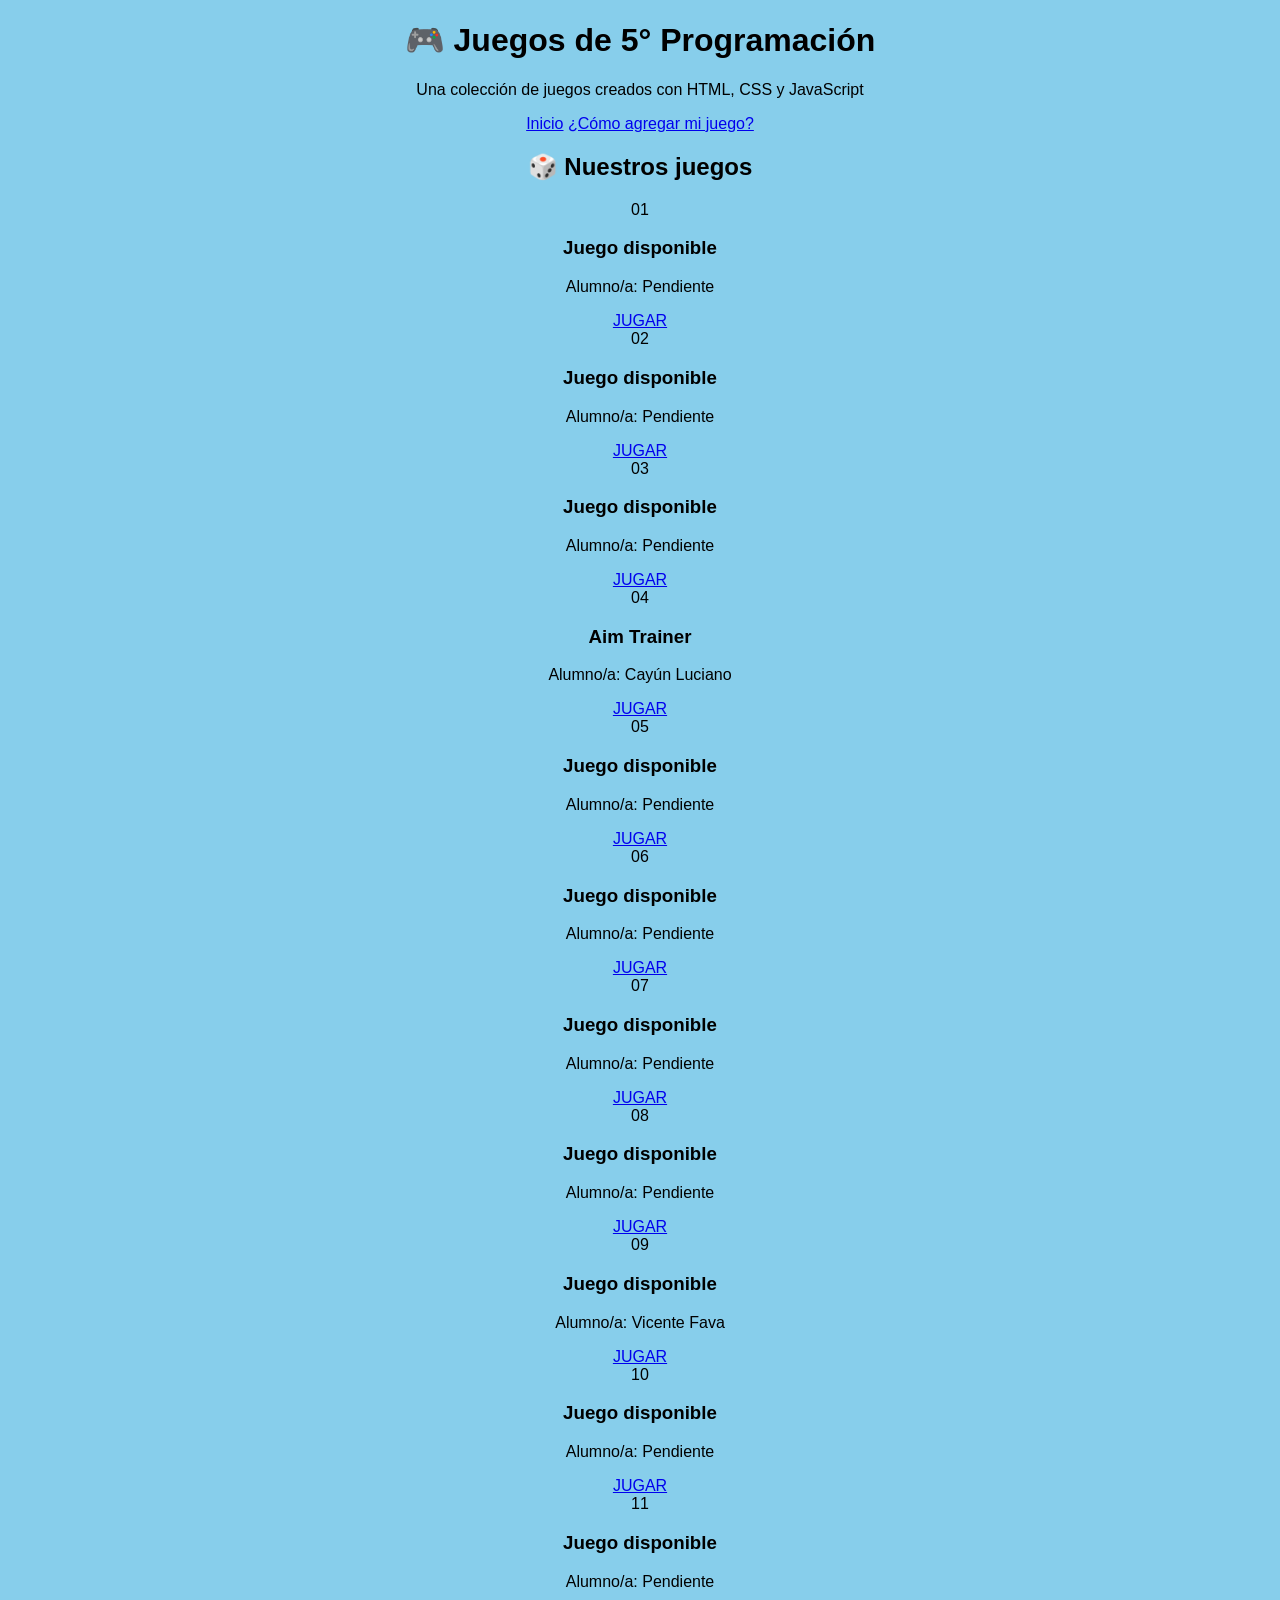
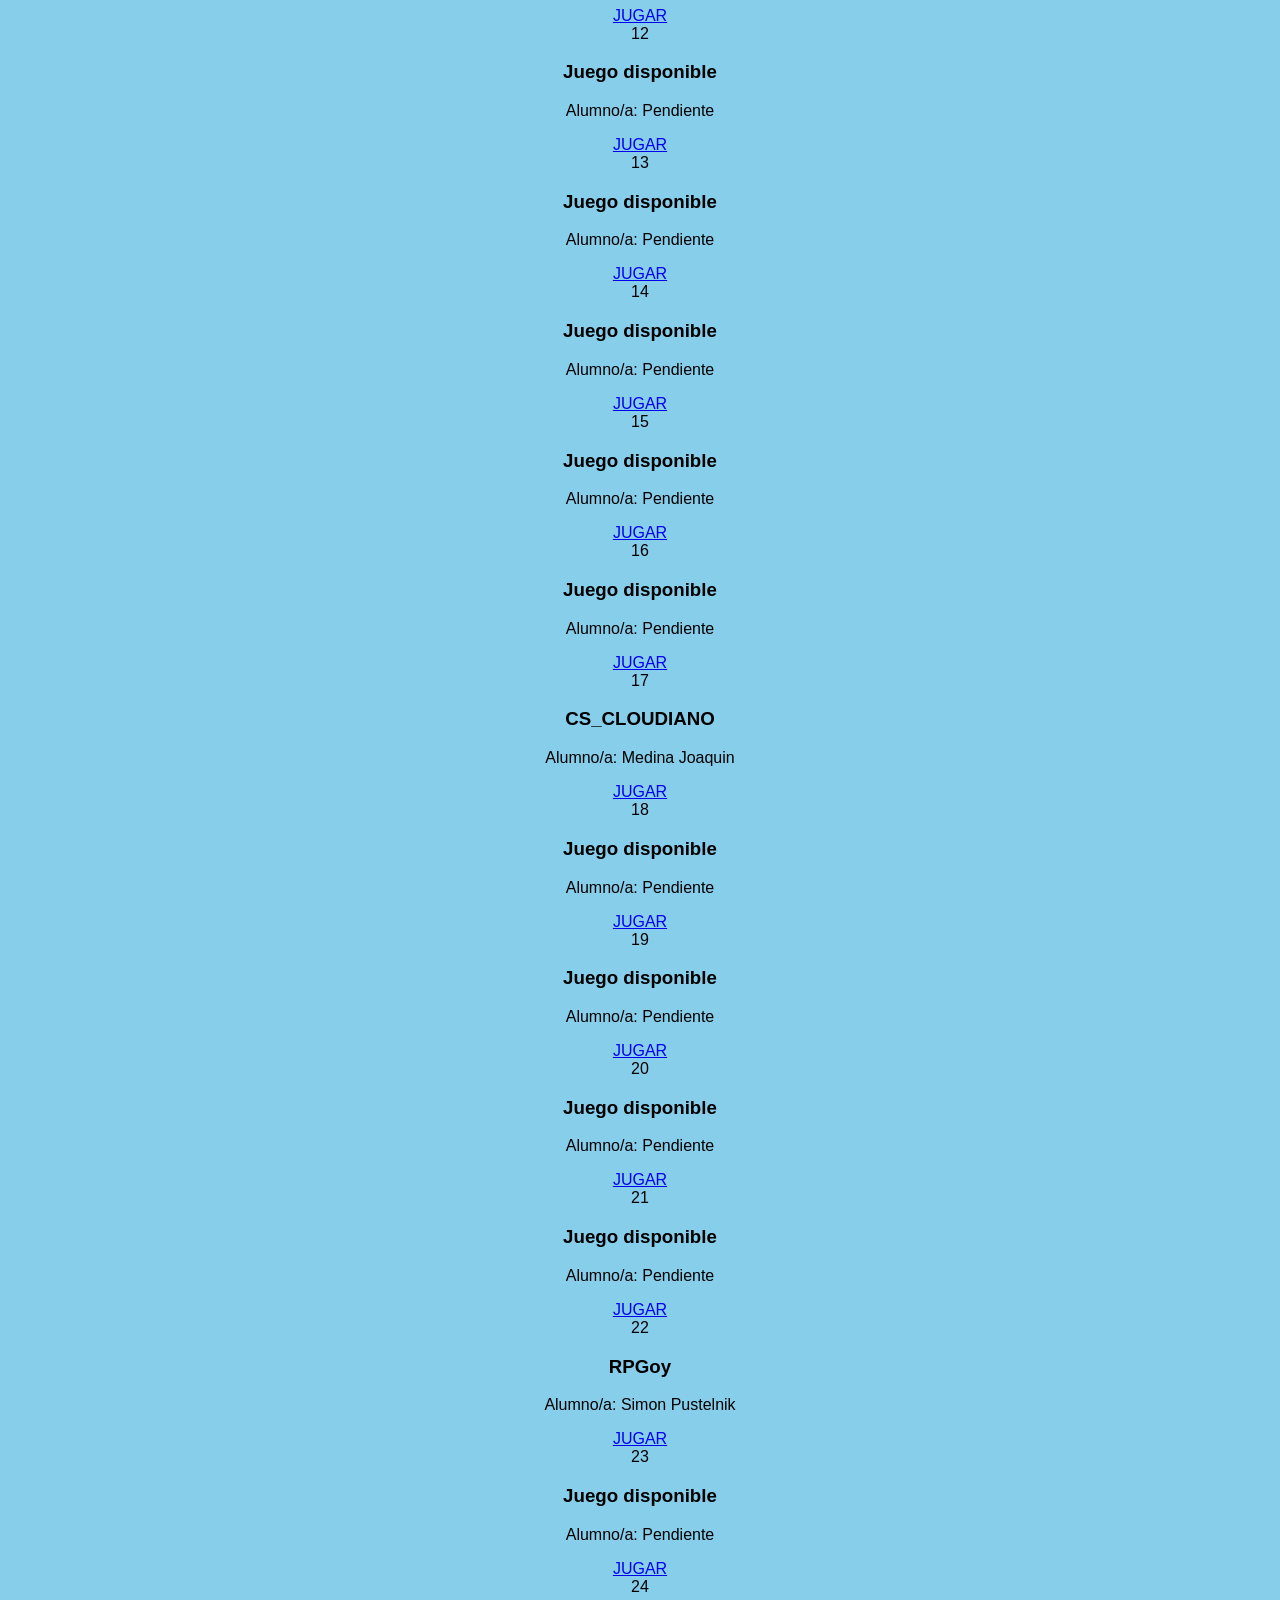
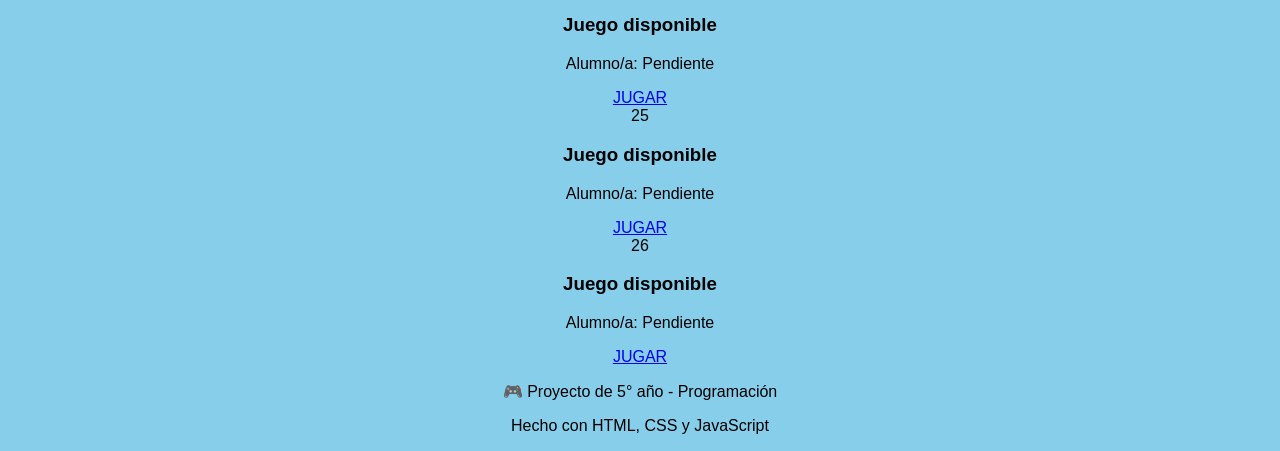
<file: index.html>
<!doctype html>
<html lang="es">
  <head>
    <meta charset="UTF-8" />
    <meta name="viewport" content="width=device-width, initial-scale=1.0" />
    <title>Juegos de 5° Programación</title>
    <link rel="stylesheet" href="style.css" />
  </head>

  <body>
    <div class="contenedor">
      <header>
        <h1>🎮 Juegos de 5° Programación</h1>
        <p>Una colección de juegos creados con HTML, CSS y JavaScript</p>
      </header>

      <nav>
        <a href="index.html">Inicio</a>
        <a href="como-contribuir.html">¿Cómo agregar mi juego?</a>
      </nav>

      <main>
        <h2>🎲 Nuestros juegos</h2>

        <div class="juegos">
          <!-- JUEGO 01 -->
          <div class="card">
            <div class="numero">01</div>
            <h3>Juego disponible</h3>
            <p>Alumno/a: Pendiente</p>
            <a href="#" class="boton">JUGAR</a>
          </div>

          <!-- JUEGO 02 -->
          <div class="card">
            <div class="numero">02</div>
            <h3>Juego disponible</h3>
            <p>Alumno/a: Pendiente</p>
            <a href="#" class="boton">JUGAR</a>
          </div>

          <!-- JUEGO 03 -->
          <div class="card">
            <div class="numero">03</div>
            <h3>Juego disponible</h3>
            <p>Alumno/a: Pendiente</p>
            <a href="#" class="boton">JUGAR</a>
          </div>

          <!-- JUEGO 04 -->
          <div class="card">
            <div class="numero">04</div>
            <h3>Aim Trainer</h3>
            <p>Alumno/a: Cayún Luciano</p>
            <a href="aim-trainer-lc/" class="boton">JUGAR</a>
          </div>

          <!-- JUEGO 05 -->
          <div class="card">
            <div class="numero">05</div>
            <h3>Juego disponible</h3>
            <p>Alumno/a: Pendiente</p>
            <a href="#" class="boton">JUGAR</a>
          </div>

          <!-- JUEGO 06 -->
          <div class="card">
            <div class="numero">06</div>
            <h3>Juego disponible</h3>
            <p>Alumno/a: Pendiente</p>
            <a href="#" class="boton">JUGAR</a>
          </div>

          <!-- JUEGO 07 -->
          <div class="card">
            <div class="numero">07</div>
            <h3>Juego disponible</h3>
            <p>Alumno/a: Pendiente</p>
            <a href="#" class="boton">JUGAR</a>
          </div>

          <!-- JUEGO 08 -->
          <div class="card">
            <div class="numero">08</div>
            <h3>Juego disponible</h3>
            <p>Alumno/a: Pendiente</p>
            <a href="#" class="boton">JUGAR</a>
          </div>

          <!-- JUEGO 09 -->
          <div class="card">
            <div class="numero">09</div>
            <h3>Juego disponible</h3>
            <p>Alumno/a: Vicente Fava</p>
            <a href="./dumjs/" class="boton">JUGAR</a>
          </div>

          <!-- JUEGO 10 -->
          <div class="card">
            <div class="numero">10</div>
            <h3>Juego disponible</h3>
            <p>Alumno/a: Pendiente</p>
            <a href="#" class="boton">JUGAR</a>
          </div>

          <!-- JUEGO 11 -->
          <div class="card">
            <div class="numero">11</div>
            <h3>Juego disponible</h3>
            <p>Alumno/a: Pendiente</p>
            <a href="#" class="boton">JUGAR</a>
          </div>

          <!-- JUEGO 12 -->
          <div class="card">
            <div class="numero">12</div>
            <h3>Juego disponible</h3>
            <p>Alumno/a: Pendiente</p>
            <a href="#" class="boton">JUGAR</a>
          </div>

          <!-- JUEGO 13 -->
          <div class="card">
            <div class="numero">13</div>
            <h3>Juego disponible</h3>
            <p>Alumno/a: Pendiente</p>
            <a href="#" class="boton">JUGAR</a>
          </div>

          <!-- JUEGO 14 -->
          <div class="card">
            <div class="numero">14</div>
            <h3>Juego disponible</h3>
            <p>Alumno/a: Pendiente</p>
            <a href="#" class="boton">JUGAR</a>
          </div>

          <!-- JUEGO 15 -->
          <div class="card">
            <div class="numero">15</div>
            <h3>Juego disponible</h3>
            <p>Alumno/a: Pendiente</p>
            <a href="#" class="boton">JUGAR</a>
          </div>

          <!-- JUEGO 16 -->
          <div class="card">
            <div class="numero">16</div>
            <h3>Juego disponible</h3>
            <p>Alumno/a: Pendiente</p>
            <a href="#" class="boton">JUGAR</a>
          </div>

          <!-- JUEGO 17 -->
          <div class="card">
            <div class="numero">17</div>
            <h3>CS_CLOUDIANO</h3>
            <p>Alumno/a: Medina Joaquin</p>
            <a href="./CS_perodeCloude/" class="boton">JUGAR</a>
          </div>

          <!-- JUEGO 18 -->
          <div class="card">
            <div class="numero">18</div>
            <h3>Juego disponible</h3>
            <p>Alumno/a: Pendiente</p>
            <a href="#" class="boton">JUGAR</a>
          </div>

          <!-- JUEGO 19 -->
          <div class="card">
            <div class="numero">19</div>
            <h3>Juego disponible</h3>
            <p>Alumno/a: Pendiente</p>
            <a href="#" class="boton">JUGAR</a>
          </div>

          <!-- JUEGO 20 -->
          <div class="card">
            <div class="numero">20</div>
            <h3>Juego disponible</h3>
            <p>Alumno/a: Pendiente</p>
            <a href="#" class="boton">JUGAR</a>
          </div>

          <!-- JUEGO 21 -->
          <div class="card">
            <div class="numero">21</div>
            <h3>Juego disponible</h3>
            <p>Alumno/a: Pendiente</p>
            <a href="#" class="boton">JUGAR</a>
          </div>

          <!-- JUEGO 22 -->
          <div class="card">
            <div class="numero">22</div>
            <h3>RPGoy</h3>
            <p>Alumno/a: Simon Pustelnik</p>
            <a href="RPGoy/index.html" class="boton">JUGAR</a>
          </div>

          <!-- JUEGO 23 -->
          <div class="card">
            <div class="numero">23</div>
            <h3>Juego disponible</h3>
            <p>Alumno/a: Pendiente</p>
            <a href="#" class="boton">JUGAR</a>
          </div>

          <!-- JUEGO 24 -->
          <div class="card">
            <div class="numero">24</div>
            <h3>Juego disponible</h3>
            <p>Alumno/a: Pendiente</p>
            <a href="#" class="boton">JUGAR</a>
          </div>

          <!-- JUEGO 25 -->
          <div class="card">
            <div class="numero">25</div>
            <h3>Juego disponible</h3>
            <p>Alumno/a: Pendiente</p>
            <a href="#" class="boton">JUGAR</a>
          </div>

          <!-- JUEGO 26 -->
          <div class="card">
            <div class="numero">26</div>
            <h3>Juego disponible</h3>
            <p>Alumno/a: Pendiente</p>
            <a href="#" class="boton">JUGAR</a>
          </div>
        </div>
      </main>

      <footer>
        <p>🎮 Proyecto de 5° año - Programación</p>
        <p>Hecho con HTML, CSS y JavaScript</p>
      </footer>
    </div>
  </body>
</html>
</file>
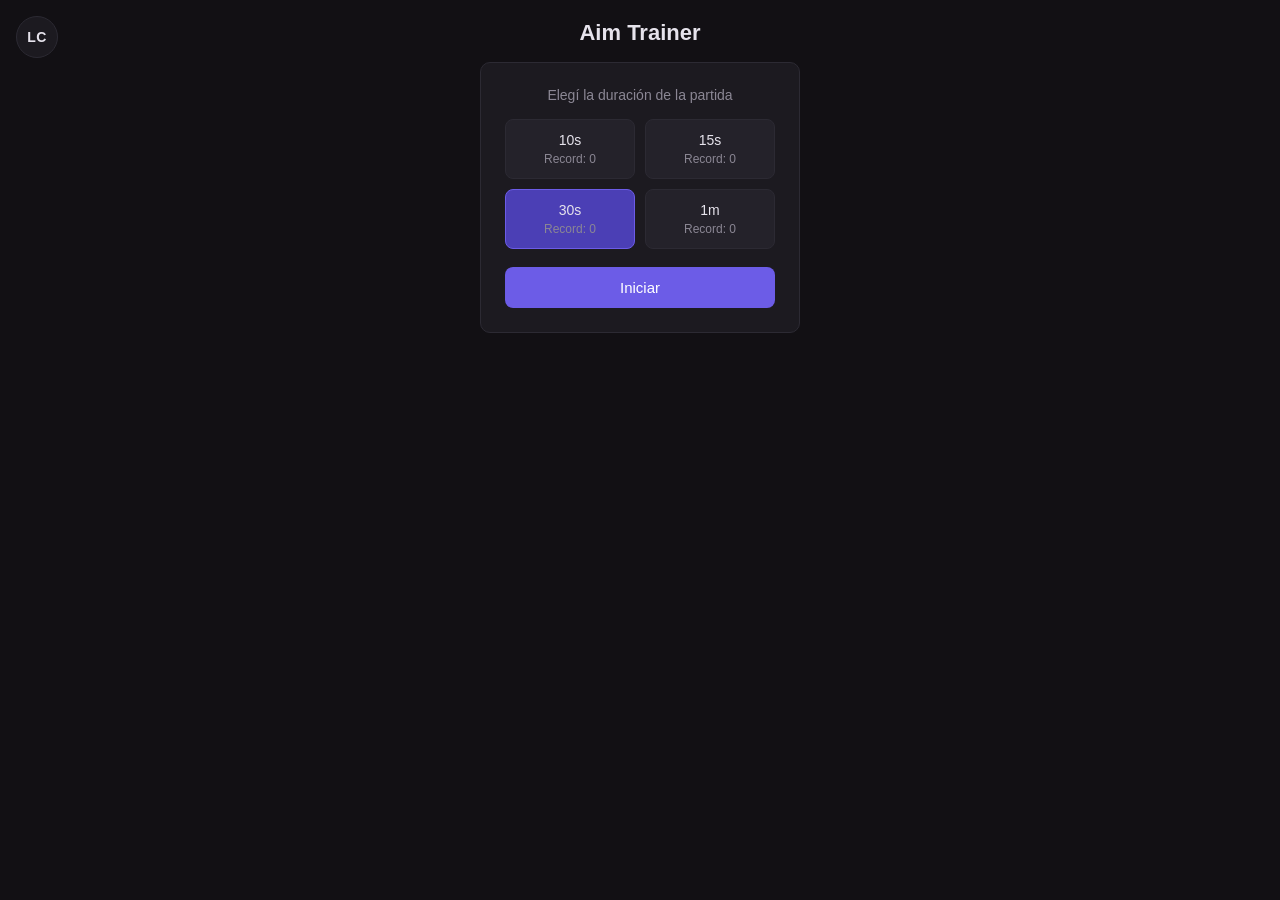
<file: aim-trainer-lc/index.html>
<!DOCTYPE html>
<html lang="es">
<head>
<meta charset="UTF-8">
<meta name="viewport" content="width=device-width, initial-scale=1.0">
<title>Aim Trainer</title>
<style>
  :root {
    --bg: #121014;
    --panel: #1c1a20;
    --violet: #6c5ce7;
    --violet-dark: #4b3fb5;
    --text: #e6e3ec;
    --muted: #8b8794;
    --border: #2c2a33;
  }

  * { box-sizing: border-box; margin: 0; padding: 0; }

  body {
    background: var(--bg);
    color: var(--text);
    font-family: 'Segoe UI', Arial, sans-serif;
    display: flex;
    flex-direction: column;
    align-items: center;
    min-height: 100vh;
    padding: 20px;
  }

  #logo {
    position: fixed;
    top: 16px;
    left: 16px;
    width: 42px;
    height: 42px;
    border-radius: 50%;
    background: var(--panel);
    border: 1px solid var(--border);
    color: var(--text);
    display: flex;
    align-items: center;
    justify-content: center;
    font-size: 14px;
    font-weight: 600;
    letter-spacing: 0.5px;
    cursor: pointer;
    user-select: none;
    transition: border-color 0.15s, background 0.15s;
    z-index: 10;
  }

  #logo:hover {
    border-color: var(--violet);
    background: #24222a;
  }

  h1 {
    font-size: 22px;
    font-weight: 600;
    margin-bottom: 16px;
    color: var(--text);
  }

  #menu {
    background: var(--panel);
    border: 1px solid var(--border);
    border-radius: 10px;
    padding: 24px;
    width: 320px;
    text-align: center;
  }

  #menu p {
    color: var(--muted);
    font-size: 14px;
    margin-bottom: 16px;
  }

  .duration-options {
    display: grid;
    grid-template-columns: 1fr 1fr;
    gap: 10px;
    margin-bottom: 18px;
  }

  .duration-btn {
    background: #24222a;
    border: 1px solid var(--border);
    color: var(--text);
    padding: 12px;
    border-radius: 8px;
    cursor: pointer;
    font-size: 14px;
    transition: background 0.15s, border-color 0.15s;
  }

  .duration-btn:hover {
    border-color: var(--violet);
  }

  .duration-btn.selected {
    background: var(--violet-dark);
    border-color: var(--violet);
  }

  .record {
    font-size: 12px;
    color: var(--muted);
    margin-top: 4px;
  }

  #startBtn {
    background: var(--violet);
    border: none;
    color: white;
    padding: 12px 20px;
    border-radius: 8px;
    font-size: 15px;
    cursor: pointer;
    width: 100%;
    transition: background 0.15s;
  }

  #startBtn:hover {
    background: var(--violet-dark);
  }

  #game-container {
    display: none;
    width: 100%;
    max-width: 700px;
  }

  #hud {
    display: flex;
    justify-content: space-between;
    align-items: center;
    background: var(--panel);
    border: 1px solid var(--border);
    border-radius: 8px;
    padding: 10px 16px;
    margin-bottom: 10px;
    font-size: 14px;
  }

  #hud span { color: var(--muted); }
  #hud b { color: var(--text); }

  #arena {
    position: relative;
    width: 100%;
    height: 480px;
    background: var(--panel);
    border: 1px solid var(--border);
    border-radius: 10px;
    overflow: hidden;
    cursor: crosshair;
  }

  .target {
    position: absolute;
    border-radius: 50%;
    background: var(--violet);
    border: 2px solid var(--violet-dark);
    cursor: pointer;
    transition: transform 0.08s;
  }

  .target:active {
    transform: scale(0.9);
  }

  #result {
    display: none;
    background: var(--panel);
    border: 1px solid var(--border);
    border-radius: 10px;
    padding: 30px;
    width: 320px;
    text-align: center;
  }

  #result h2 {
    font-size: 18px;
    margin-bottom: 16px;
    color: var(--text);
  }

  #result .score-line {
    font-size: 15px;
    color: var(--muted);
    margin-bottom: 8px;
  }

  #result .score-line b {
    color: var(--text);
    font-size: 20px;
  }

  #result .new-record {
    color: var(--violet);
    font-size: 13px;
    margin: 10px 0;
    display: none;
  }

  #result button {
    margin-top: 16px;
    background: var(--violet);
    border: none;
    color: white;
    padding: 10px 18px;
    border-radius: 8px;
    font-size: 14px;
    cursor: pointer;
    width: 100%;
  }

  #result button:hover {
    background: var(--violet-dark);
  }
</style>
</head>
<body>

<div id="logo">LC</div>

<h1>Aim Trainer</h1>

<div id="menu">
  <p>Elegí la duración de la partida</p>
  <div class="duration-options" id="durationOptions">
    <button class="duration-btn" data-time="10">10s<div class="record" id="rec-10">Record: 0</div></button>
    <button class="duration-btn" data-time="15">15s<div class="record" id="rec-15">Record: 0</div></button>
    <button class="duration-btn" data-time="30">30s<div class="record" id="rec-30">Record: 0</div></button>
    <button class="duration-btn" data-time="60">1m<div class="record" id="rec-60">Record: 0</div></button>
  </div>
  <button id="startBtn">Iniciar</button>
</div>

<div id="game-container">
  <div id="hud">
    <span>Tiempo: <b id="timeLeft">0</b>s</span>
    <span>Puntos: <b id="score">0</b></span>
  </div>
  <div id="arena"></div>
</div>

<div id="result">
  <h2>Partida terminada</h2>
  <div class="score-line">Puntaje: <b id="finalScore">0</b></div>
  <div class="score-line">Record personal (<span id="finalDuration"></span>): <b id="finalRecord">0</b></div>
  <div class="new-record" id="newRecordMsg">¡Nuevo record!</div>
  <button id="playAgainBtn">Jugar de nuevo</button>
</div>

<script>
  const durationOptions = document.getElementById('durationOptions');
  const startBtn = document.getElementById('startBtn');
  const menu = document.getElementById('menu');
  const gameContainer = document.getElementById('game-container');
  const arena = document.getElementById('arena');
  const timeLeftEl = document.getElementById('timeLeft');
  const scoreEl = document.getElementById('score');
  const resultEl = document.getElementById('result');
  const finalScoreEl = document.getElementById('finalScore');
  const finalRecordEl = document.getElementById('finalRecord');
  const finalDurationEl = document.getElementById('finalDuration');
  const newRecordMsg = document.getElementById('newRecordMsg');
  const playAgainBtn = document.getElementById('playAgainBtn');
  const logo = document.getElementById('logo');

  let selectedDuration = 30;
  let score = 0;
  let timeLeft = 0;
  let timerInterval = null;
  let spawnTimeout = null;
  let gameActive = false;

  function getRecord(duration) {
    return parseInt(localStorage.getItem('aim_record_' + duration) || '0', 10);
  }

  function setRecord(duration, value) {
    localStorage.setItem('aim_record_' + duration, value);
  }

  function refreshRecordLabels() {
    [10, 15, 30, 60].forEach(d => {
      document.getElementById('rec-' + d).textContent = 'Record: ' + getRecord(d);
    });
  }

  refreshRecordLabels();

  // seleccion de duracion
  durationOptions.querySelectorAll('.duration-btn').forEach(btn => {
    if (parseInt(btn.dataset.time) === selectedDuration) btn.classList.add('selected');
    btn.addEventListener('click', () => {
      durationOptions.querySelectorAll('.duration-btn').forEach(b => b.classList.remove('selected'));
      btn.classList.add('selected');
      selectedDuration = parseInt(btn.dataset.time);
    });
  });

  startBtn.addEventListener('click', startGame);
  playAgainBtn.addEventListener('click', () => {
    resultEl.style.display = 'none';
    menu.style.display = 'block';
  });

  logo.addEventListener('click', goToMenu);

  function goToMenu() {
    gameActive = false;
    clearInterval(timerInterval);
    clearTimeout(spawnTimeout);
    arena.innerHTML = '';
    gameContainer.style.display = 'none';
    resultEl.style.display = 'none';
    menu.style.display = 'block';
  }

  function startGame() {
    score = 0;
    timeLeft = selectedDuration;
    gameActive = true;
    scoreEl.textContent = score;
    timeLeftEl.textContent = timeLeft;

    menu.style.display = 'none';
    resultEl.style.display = 'none';
    gameContainer.style.display = 'block';
    arena.innerHTML = '';

    spawnTarget();

    timerInterval = setInterval(() => {
      timeLeft--;
      timeLeftEl.textContent = timeLeft;
      if (timeLeft <= 0) endGame();
    }, 1000);
  }

  function spawnTarget() {
    if (!gameActive) return;

    const target = document.createElement('div');
    target.className = 'target';

    const size = Math.floor(Math.random() * 50) + 25; // 25 a 75 px
    const arenaRect = arena.getBoundingClientRect();
    const maxX = arenaRect.width - size;
    const maxY = arenaRect.height - size;
    const x = Math.random() * maxX;
    const y = Math.random() * maxY;

    target.style.width = size + 'px';
    target.style.height = size + 'px';
    target.style.left = x + 'px';
    target.style.top = y + 'px';

    let hit = false;

    target.addEventListener('click', (e) => {
      e.stopPropagation();
      if (!gameActive || hit) return;
      hit = true;
      score++;
      scoreEl.textContent = score;
      target.remove();
      spawnTarget();
    });

    arena.appendChild(target);

    // si no le pegan en un tiempo, desaparece y sale otro (dificultad basica)
    spawnTimeout = setTimeout(() => {
      if (!hit && gameActive && arena.contains(target)) {
        target.remove();
        spawnTarget();
      }
    }, 1800);
  }

  function endGame() {
    gameActive = false;
    clearInterval(timerInterval);
    clearTimeout(spawnTimeout);
    arena.innerHTML = '';
    gameContainer.style.display = 'none';

    const prevRecord = getRecord(selectedDuration);
    const isNewRecord = score > prevRecord;
    if (isNewRecord) setRecord(selectedDuration, score);

    finalScoreEl.textContent = score;
    finalDurationEl.textContent = selectedDuration + 's';
    finalRecordEl.textContent = isNewRecord ? score : prevRecord;
    newRecordMsg.style.display = isNewRecord ? 'block' : 'none';

    refreshRecordLabels();
    resultEl.style.display = 'block';
  }
</script>

</body>
</html>
</file>
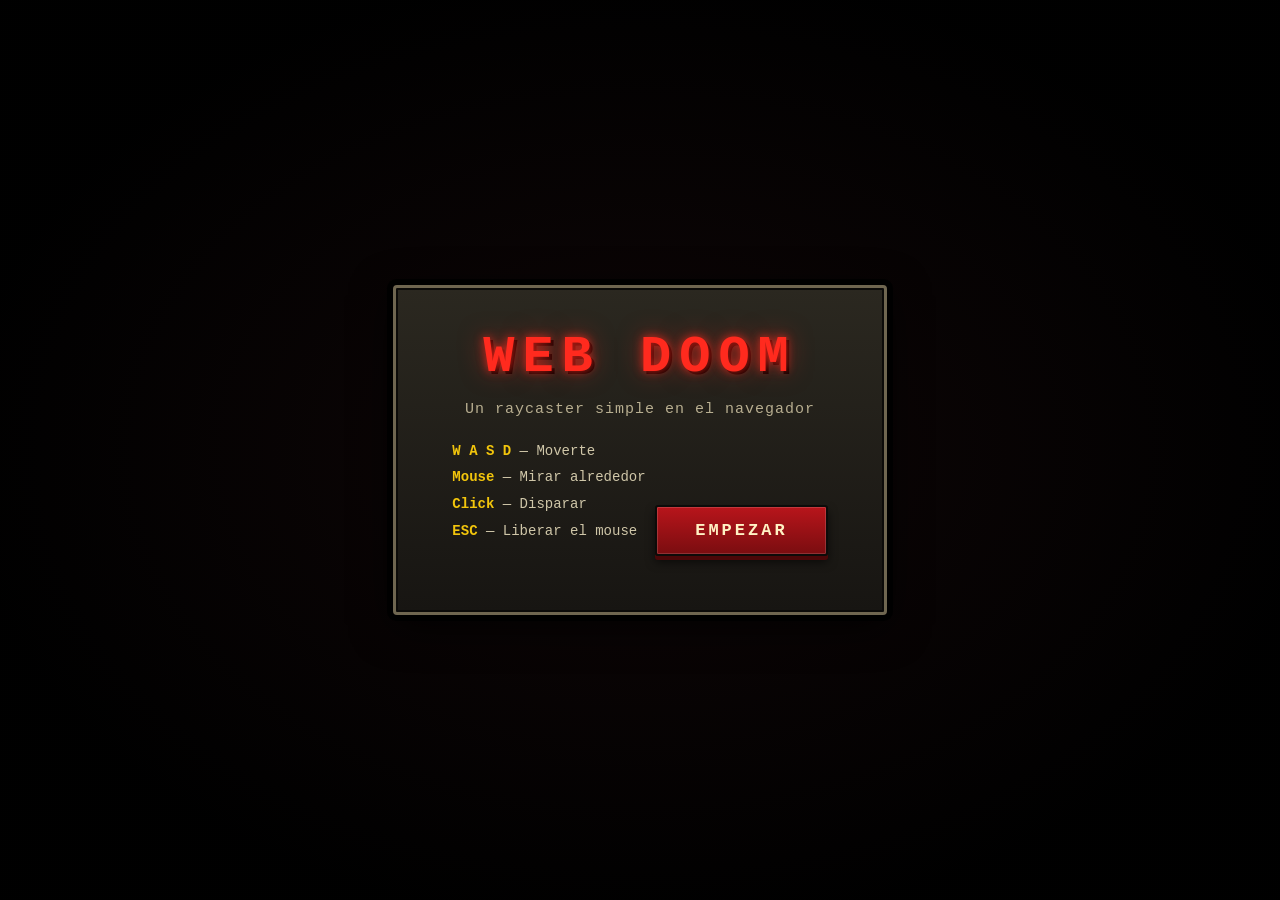
<file: dumjs/index.html>
<!DOCTYPE html>
<html lang="es">
<head>
<meta charset="UTF-8">
<meta name="viewport" content="width=device-width, initial-scale=1.0">
<title>WEB DOOM</title>
<link rel="stylesheet" href="styles.css">
</head>
<body>
  <div id="game">
    <canvas id="viewport"></canvas>

    <canvas id="minimap"></canvas>
    <div id="minimapLabel">MAPA</div>

    <div id="crosshair"></div>
    <div id="vignette"></div>
    <div id="screenBezel"></div>

    <div id="statusbar">
      <div class="sb-panel sb-ammo">
        <div class="sb-value" id="ammoVal">50</div>
        <div class="sb-label">BALAS</div>
      </div>

      <div class="sb-bar-block">
        <div class="sb-bar-label">VIDA</div>
        <div class="sb-bar-track" id="healthBar"></div>
      </div>

      <div class="sb-face-frame">
        <canvas id="faceCanvas" width="16" height="16"></canvas>
      </div>

      <div class="sb-value-block">
        <div class="sb-value sb-value-red" id="healthVal">100</div>
        <div class="sb-label">SALUD</div>
      </div>

      <div class="sb-panel sb-kills">
        <div class="sb-value" id="killsVal">0</div>
        <div class="sb-label">BAJAS</div>
      </div>
    </div>

    <div id="hitFlash"></div>

    <div id="startScreen" class="overlay">
      <div class="panel">
        <h1 class="flicker">WEB DOOM</h1>
        <p>Un raycaster simple en el navegador</p>
        <ul class="controls">
          <li><b>W A S D</b> — Moverte</li>
          <li><b>Mouse</b> — Mirar alrededor</li>
          <li><b>Click</b> — Disparar</li>
          <li><b>ESC</b> — Liberar el mouse</li>
        </ul>
        <button id="startBtn">EMPEZAR</button>
      </div>
    </div>

    <div id="gameOverScreen" class="overlay hidden">
      <div class="panel">
        <h1 class="flicker">HAS MUERTO</h1>
        <p id="finalScore"></p>
        <button id="restartBtn">REINTENTAR</button>
      </div>
    </div>

    <div id="winScreen" class="overlay hidden">
      <div class="panel">
        <h1 class="flicker">NIVEL LIMPIO</h1>
        <p>Eliminaste a todos los enemigos</p>
        <button id="restartBtn2">JUGAR DE NUEVO</button>
      </div>
    </div>
  </div>

  <script src="script.js"></script>
</body>
</html>
</file>
<file: style.css>
body{margin:0;background:#87ceeb;font-family:sans-serif;text-align:center}canvas{background:linear-gradient(#8fd3ff,#cfefff);border:3px solid #222;max-width:95vw}
</file>
<file: dumjs/styles.css>
:root {
  --metal-dark: #1b1a17;
  --metal-mid: #35322a;
  --metal-light: #524d3e;
  --bevel-hi: #6f6650;
  --bevel-lo: #0c0b09;
  --doom-red: #b8151b;
  --doom-red-bright: #ff2a1e;
  --doom-yellow: #f2c50c;
  --doom-green: #5aa02c;
  --bg-black: #08070a;
}

* {
  margin: 0;
  padding: 0;
  box-sizing: border-box;
}

html, body {
  width: 100%;
  height: 100%;
  background: var(--bg-black);
  overflow: hidden;
  font-family: 'Courier New', Courier, monospace;
  color: #e8e8e8;
}

#game {
  position: relative;
  width: 100vw;
  height: 100vh;
  overflow: hidden;
  cursor: none;
  background: #000;
}

#viewport {
  display: block;
  width: 100%;
  height: 100%;
  image-rendering: pixelated;
}

/* ---------- Viñeta y marco de pantalla ---------- */
#vignette {
  position: absolute;
  inset: 0;
  pointer-events: none;
  z-index: 3;
  background: radial-gradient(ellipse at center, rgba(0,0,0,0) 55%, rgba(0,0,0,0.75) 100%);
}

#screenBezel {
  position: absolute;
  inset: 0;
  pointer-events: none;
  z-index: 3;
  box-shadow:
    inset 0 0 0 6px var(--metal-dark),
    inset 0 0 0 9px var(--bevel-hi),
    inset 0 0 0 11px var(--bevel-lo),
    inset 0 0 40px 10px rgba(0,0,0,0.85);
}

/* ---------- Crosshair ---------- */
#crosshair {
  position: absolute;
  top: 50%;
  left: 50%;
  width: 22px;
  height: 22px;
  transform: translate(-50%, -50%);
  pointer-events: none;
  z-index: 5;
}
#crosshair::before, #crosshair::after {
  content: "";
  position: absolute;
  background: var(--doom-red-bright);
  box-shadow: 0 0 5px rgba(255, 42, 30, 0.9);
}
#crosshair::before {
  top: 50%; left: 0; width: 8px; height: 3px; transform: translateY(-50%);
}
#crosshair::after {
  top: 50%; right: 0; width: 8px; height: 3px; transform: translateY(-50%);
}

/* ---------- Hit flash ---------- */
#hitFlash {
  position: absolute;
  inset: 0;
  background: rgba(180, 10, 10, 0.4);
  opacity: 0;
  pointer-events: none;
  transition: opacity 0.2s ease-out;
  z-index: 4;
  mix-blend-mode: multiply;
}
#hitFlash.active {
  opacity: 1;
  transition: none;
}

/* ---------- Minimapa ---------- */
#minimap {
  position: absolute;
  top: 16px;
  right: 16px;
  width: 140px;
  height: 140px;
  background: rgba(0, 0, 0, 0.6);
  border: 3px solid var(--metal-light);
  outline: 2px solid var(--bevel-lo);
  border-radius: 2px;
  z-index: 5;
}
#minimapLabel {
  position: absolute;
  top: 160px;
  right: 16px;
  width: 140px;
  text-align: center;
  font-size: 11px;
  letter-spacing: 3px;
  color: var(--doom-yellow);
  text-shadow: 1px 1px 0 #000;
  z-index: 5;
}

/* =======================================================
   BARRA DE ESTADO ESTILO DOOM
   ======================================================= */
#statusbar {
  position: absolute;
  left: 0;
  right: 0;
  bottom: 0;
  height: 92px;
  z-index: 6;
  display: flex;
  align-items: stretch;
  justify-content: center;
  gap: 6px;
  padding: 8px 10px;
  background:
    linear-gradient(#4a4536, #2b2820 6%, #201d17 94%, #131110);
  border-top: 4px solid var(--bevel-hi);
  box-shadow:
    inset 0 3px 0 rgba(255,255,255,0.08),
    inset 0 -4px 8px rgba(0,0,0,0.6),
    0 -2px 12px rgba(0,0,0,0.7);
}

/* remaches metálicos */
#statusbar::before, #statusbar::after {
  content: "";
  position: absolute;
  top: 8px;
  width: 8px;
  height: 8px;
  border-radius: 50%;
  background: radial-gradient(circle at 35% 35%, #8a8266, #2a271e 70%);
  box-shadow: 0 1px 2px rgba(0,0,0,0.8);
}
#statusbar::before { left: 10px; }
#statusbar::after { right: 10px; }

.sb-panel, .sb-value-block {
  display: flex;
  flex-direction: column;
  align-items: center;
  justify-content: center;
  min-width: 64px;
  padding: 4px 8px;
  background: linear-gradient(#0d0c0a, #1a1814);
  border: 2px solid var(--bevel-lo);
  box-shadow: inset 0 0 0 1px #4a4536, inset 0 2px 4px rgba(0,0,0,0.8);
  border-radius: 3px;
}

.sb-value {
  font-family: 'Courier New', monospace;
  font-weight: 900;
  font-size: 30px;
  letter-spacing: 1px;
  color: var(--doom-yellow);
  text-shadow:
    0 0 6px rgba(242, 197, 12, 0.6),
    2px 2px 0 #000;
  line-height: 1;
  font-variant-numeric: tabular-nums;
}
.sb-value-red {
  color: var(--doom-red-bright);
  text-shadow:
    0 0 6px rgba(255, 42, 30, 0.7),
    2px 2px 0 #000;
}

.sb-label {
  margin-top: 3px;
  font-size: 9px;
  letter-spacing: 2px;
  color: #a89f7f;
  text-shadow: 1px 1px 0 #000;
}

.sb-value-block {
  min-width: 70px;
}

/* barra de vida segmentada */
.sb-bar-block {
  display: flex;
  flex-direction: column;
  align-items: center;
  justify-content: center;
  gap: 4px;
  padding: 4px 10px;
  background: linear-gradient(#0d0c0a, #1a1814);
  border: 2px solid var(--bevel-lo);
  box-shadow: inset 0 0 0 1px #4a4536, inset 0 2px 4px rgba(0,0,0,0.8);
  border-radius: 3px;
  min-width: 130px;
}
.sb-bar-label {
  font-size: 9px;
  letter-spacing: 3px;
  color: #a89f7f;
  text-shadow: 1px 1px 0 #000;
}
.sb-bar-track {
  display: flex;
  gap: 2px;
  height: 20px;
  align-items: center;
}
.sb-segment {
  width: 9px;
  height: 18px;
  background: #241f18;
  border: 1px solid #000;
  box-shadow: inset 0 0 0 1px rgba(255,255,255,0.05);
}
.sb-segment.on {
  background: linear-gradient(#7be04a, var(--doom-green));
  box-shadow: 0 0 4px rgba(122, 224, 74, 0.7), inset 0 0 0 1px rgba(255,255,255,0.25);
}
.sb-segment.on.warn {
  background: linear-gradient(#ffe066, var(--doom-yellow));
  box-shadow: 0 0 4px rgba(242, 197, 12, 0.7), inset 0 0 0 1px rgba(255,255,255,0.25);
}
.sb-segment.on.crit {
  background: linear-gradient(#ff5a4d, var(--doom-red));
  box-shadow: 0 0 5px rgba(255, 42, 30, 0.85), inset 0 0 0 1px rgba(255,255,255,0.25);
}

/* marco de la cara */
.sb-face-frame {
  display: flex;
  align-items: center;
  justify-content: center;
  width: 76px;
  padding: 4px;
  background: linear-gradient(#0d0c0a, #1a1814);
  border: 2px solid var(--bevel-lo);
  box-shadow: inset 0 0 0 1px #4a4536, inset 0 2px 4px rgba(0,0,0,0.8);
  border-radius: 3px;
}
#faceCanvas {
  width: 60px;
  height: 60px;
  image-rendering: pixelated;
  background: #241f18;
  border: 1px solid #000;
}

#statusbar.low-health {
  animation: sb-pulse 0.7s infinite;
}
@keyframes sb-pulse {
  0%, 100% { box-shadow: inset 0 3px 0 rgba(255,255,255,0.08), inset 0 -4px 8px rgba(0,0,0,0.6), 0 -2px 12px rgba(0,0,0,0.7); }
  50% { box-shadow: inset 0 3px 0 rgba(255,255,255,0.08), inset 0 -4px 8px rgba(0,0,0,0.6), 0 0 24px rgba(184, 21, 27, 0.9); }
}

/* =======================================================
   PANTALLAS OVERLAY
   ======================================================= */
.overlay {
  position: absolute;
  inset: 0;
  background:
    radial-gradient(ellipse at center, rgba(30,10,10,0.4), rgba(0,0,0,0.95) 75%),
    #050405;
  display: flex;
  align-items: center;
  justify-content: center;
  z-index: 10;
  cursor: pointer;
}
.overlay.hidden { display: none; }

.overlay .panel {
  text-align: center;
  padding: 40px 56px;
  background: linear-gradient(#2b2820, #171512);
  border: 3px solid var(--bevel-hi);
  box-shadow:
    inset 0 0 0 2px var(--bevel-lo),
    0 0 0 6px #000,
    0 10px 40px rgba(0,0,0,0.8);
  border-radius: 4px;
}

.overlay h1 {
  font-size: 52px;
  letter-spacing: 8px;
  color: var(--doom-red-bright);
  text-shadow:
    0 0 10px rgba(255, 42, 30, 0.8),
    0 0 24px rgba(255, 42, 30, 0.5),
    3px 3px 0 #000;
  margin-bottom: 14px;
  font-weight: 900;
}

.flicker {
  animation: flicker 3.2s infinite;
}
@keyframes flicker {
  0%, 92%, 100% { opacity: 1; }
  93% { opacity: 0.6; }
  94% { opacity: 1; }
  95% { opacity: 0.4; }
  96% { opacity: 1; }
}

.overlay p {
  color: #b8ae90;
  margin-bottom: 20px;
  font-size: 15px;
  letter-spacing: 1px;
}

.controls {
  list-style: none;
  margin-bottom: 28px;
  color: #cfc6a8;
  font-size: 14px;
  line-height: 1.9;
  text-align: left;
  display: inline-block;
}
.controls b {
  color: var(--doom-yellow);
}

.overlay button {
  background: linear-gradient(var(--doom-red), #7a0d10);
  color: #fff2c4;
  border: 2px solid var(--bevel-lo);
  box-shadow: inset 0 0 0 1px rgba(255,255,255,0.15), 0 4px 0 #4a0708, 0 6px 10px rgba(0,0,0,0.6);
  padding: 14px 38px;
  font-size: 17px;
  font-weight: 900;
  letter-spacing: 3px;
  border-radius: 3px;
  cursor: pointer;
  font-family: inherit;
  transition: transform 0.08s ease;
}
.overlay button:hover {
  background: linear-gradient(#ff2a1e, #a10d10);
}
.overlay button:active {
  transform: translateY(3px);
  box-shadow: inset 0 0 0 1px rgba(255,255,255,0.15), 0 1px 0 #4a0708;
}
</file>
